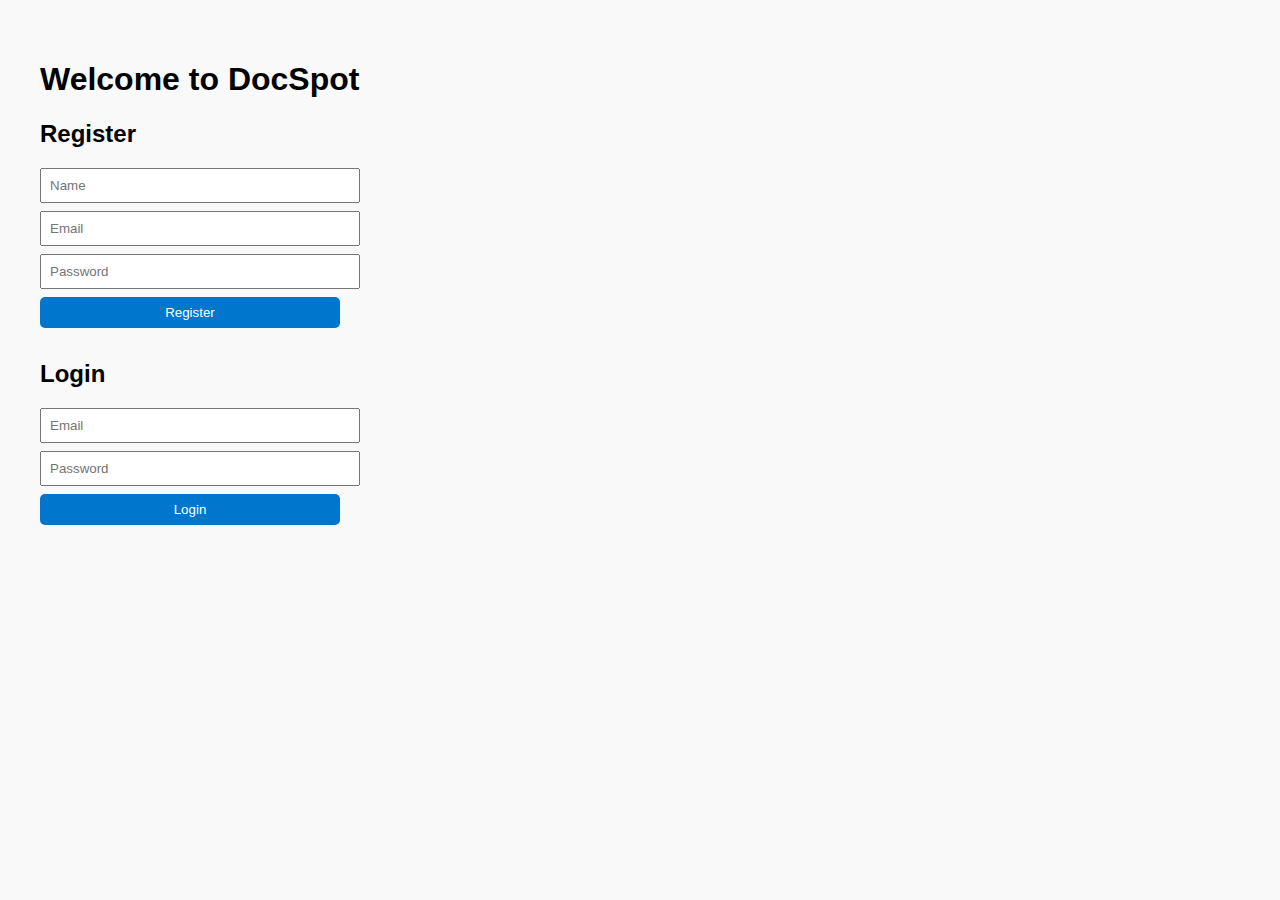
<file: index.html>
<!DOCTYPE html>
<html lang="en">
<head>
  <meta charset="UTF-8" />
  <meta name="viewport" content="width=device-width, initial-scale=1.0"/>
  <title>DocSpot - Home</title>
  <link rel="stylesheet" href="style.css">
</head>
<body>
  <h1>Welcome to DocSpot</h1>

  <h2>Register</h2>
  <form id="registerForm">
    <input type="text" id="regName" placeholder="Name" required>
    <input type="email" id="regEmail" placeholder="Email" required>
    <input type="password" id="regPassword" placeholder="Password" required>
    <button type="submit">Register</button>
  </form>

  <h2>Login</h2>
  <form id="loginForm">
    <input type="email" id="loginEmail" placeholder="Email" required>
    <input type="password" id="loginPassword" placeholder="Password" required>
    <button type="submit">Login</button>
  </form>

  <script src="allPages.js"></script>
</body>
</html>
</file>
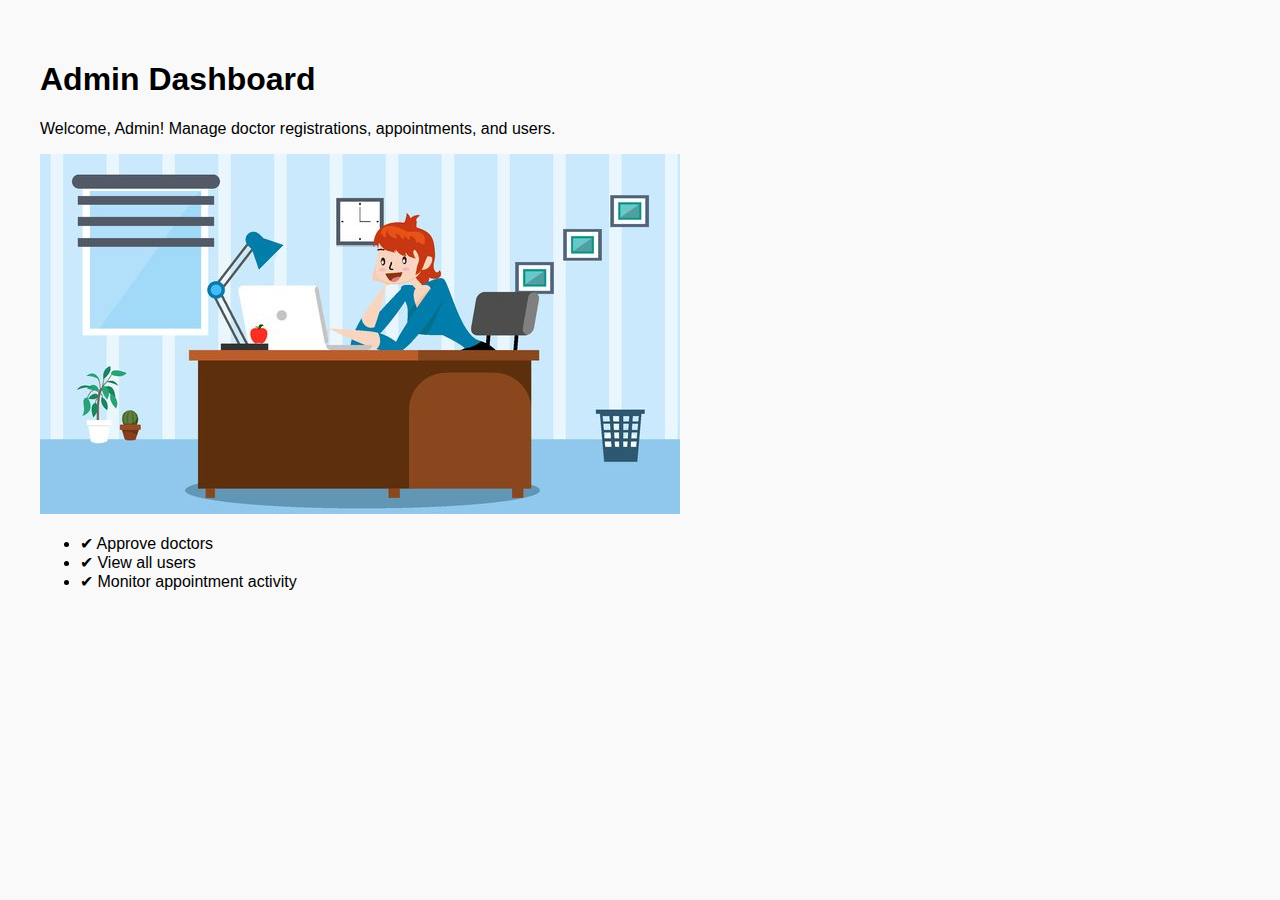
<file: admin.html>
<!DOCTYPE html>
<html lang="en">
<head>
  <meta charset="UTF-8">
  <title>Admin Dashboard - DocSpot</title>
  <link rel="stylesheet" href="style.css">
</head>
<body>
  <div class="container">
    <h1>Admin Dashboard</h1>
    <p>Welcome, Admin! Manage doctor registrations, appointments, and users.</p>
    <img src="admin_cartoon.jpg" alt="Admin Cartoon" class="banner">
    <ul>
      <li>✔ Approve doctors</li>
      <li>✔ View all users</li>
      <li>✔ Monitor appointment activity</li>
    </ul>
  </div>
</body>
</html>
</file>
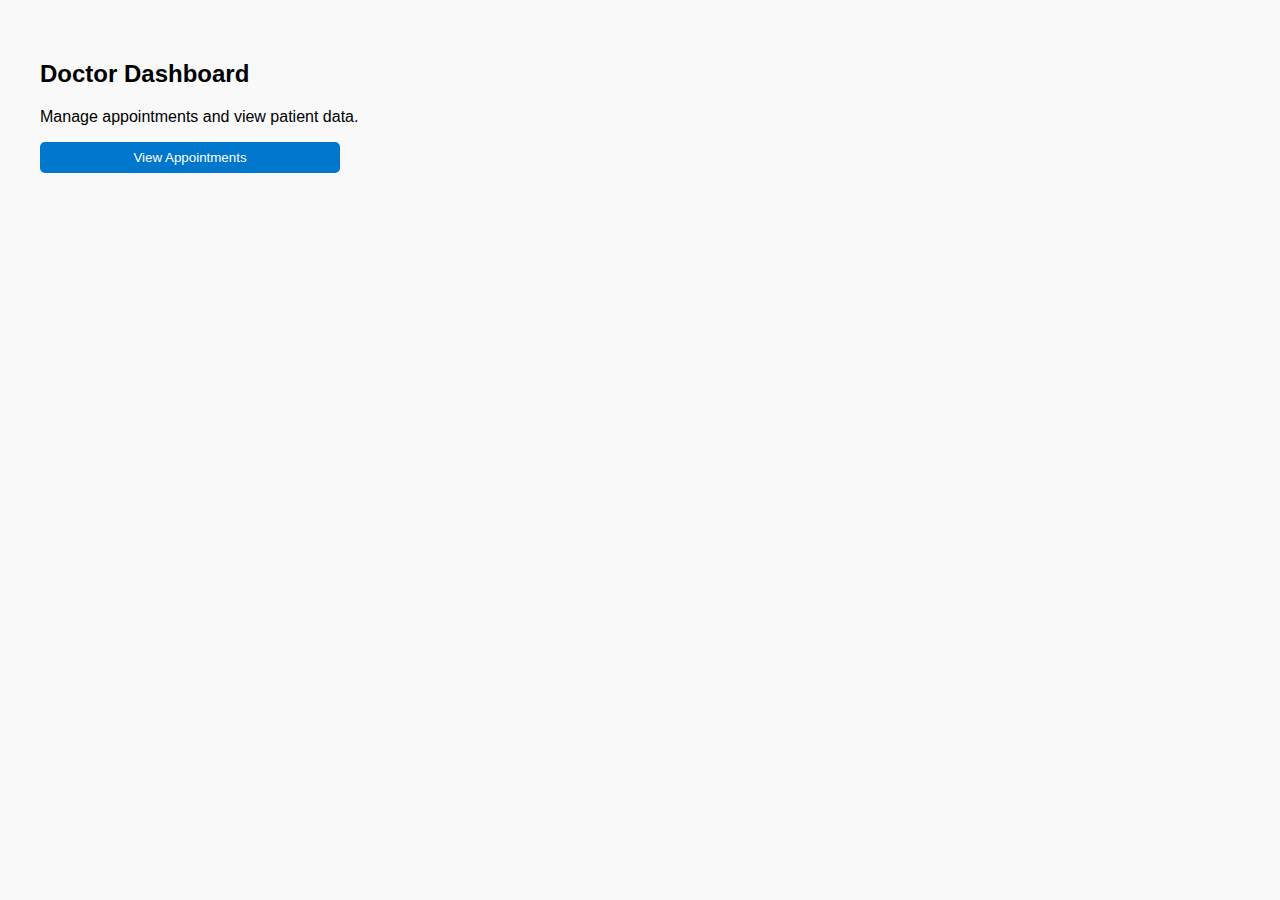
<file: doctor.html>
<!DOCTYPE html>
<html lang="en">
<head>
  <title>Doctor Dashboard</title>
  <link rel="stylesheet" href="style.css">
</head>
<body>
  <h2>Doctor Dashboard</h2>
  <p>Manage appointments and view patient data.</p>
  <button onclick="alert('Viewing appointments')">View Appointments</button>
</body>
</html>
</file>
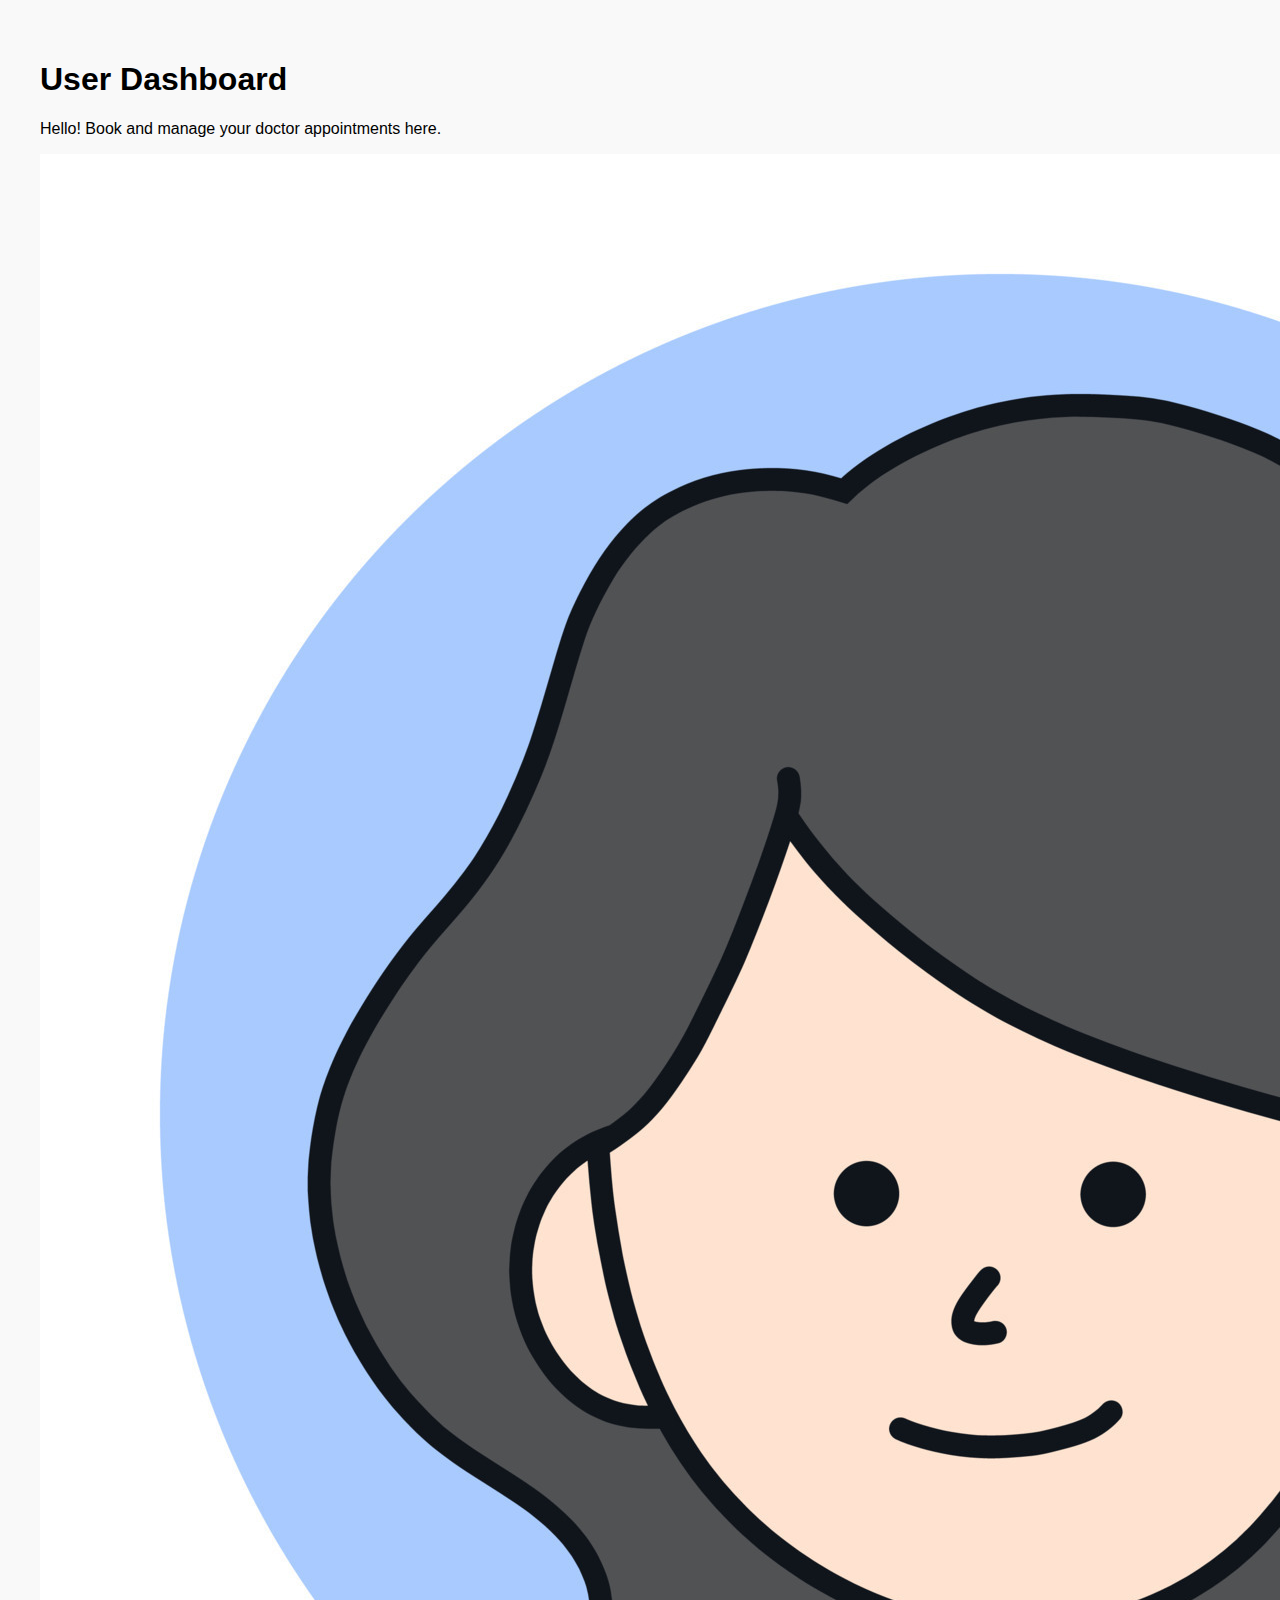
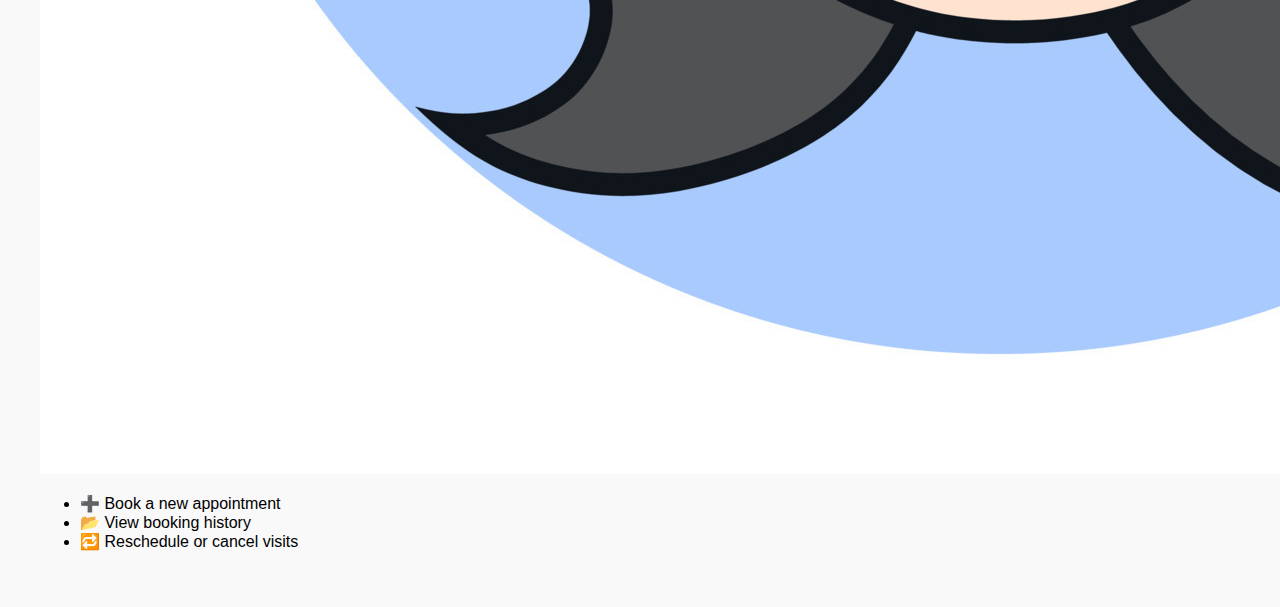
<file: user.html>
<!DOCTYPE html>
<html lang="en">
<head>
  <meta charset="UTF-8">
  <title>User Dashboard - DocSpot</title>
  <link rel="stylesheet" href="style.css">
</head>
<body>
  <div class="container">
    <h1>User Dashboard</h1>
    <p>Hello! Book and manage your doctor appointments here.</p>
    <img src="user_cartoon.jpg" alt="User Cartoon" class="banner">
    <ul>
      <li>➕ Book a new appointment</li>
      <li>📂 View booking history</li>
      <li>🔁 Reschedule or cancel visits</li>
    </ul>
  </div>
</body>
</html>
</file>
<file: style.css>
body {
  font-family: Arial, sans-serif;
  padding: 2rem;
  background: #f9f9f9;
}

form {
  margin-bottom: 2rem;
}

input, button {
  display: block;
  margin: 0.5rem 0;
  padding: 0.5rem;
  width: 300px;
  max-width: 100%;
}

button {
  background-color: #0077cc;
  color: white;
  border: none;
  border-radius: 5px;
  cursor: pointer;
}
</file>
